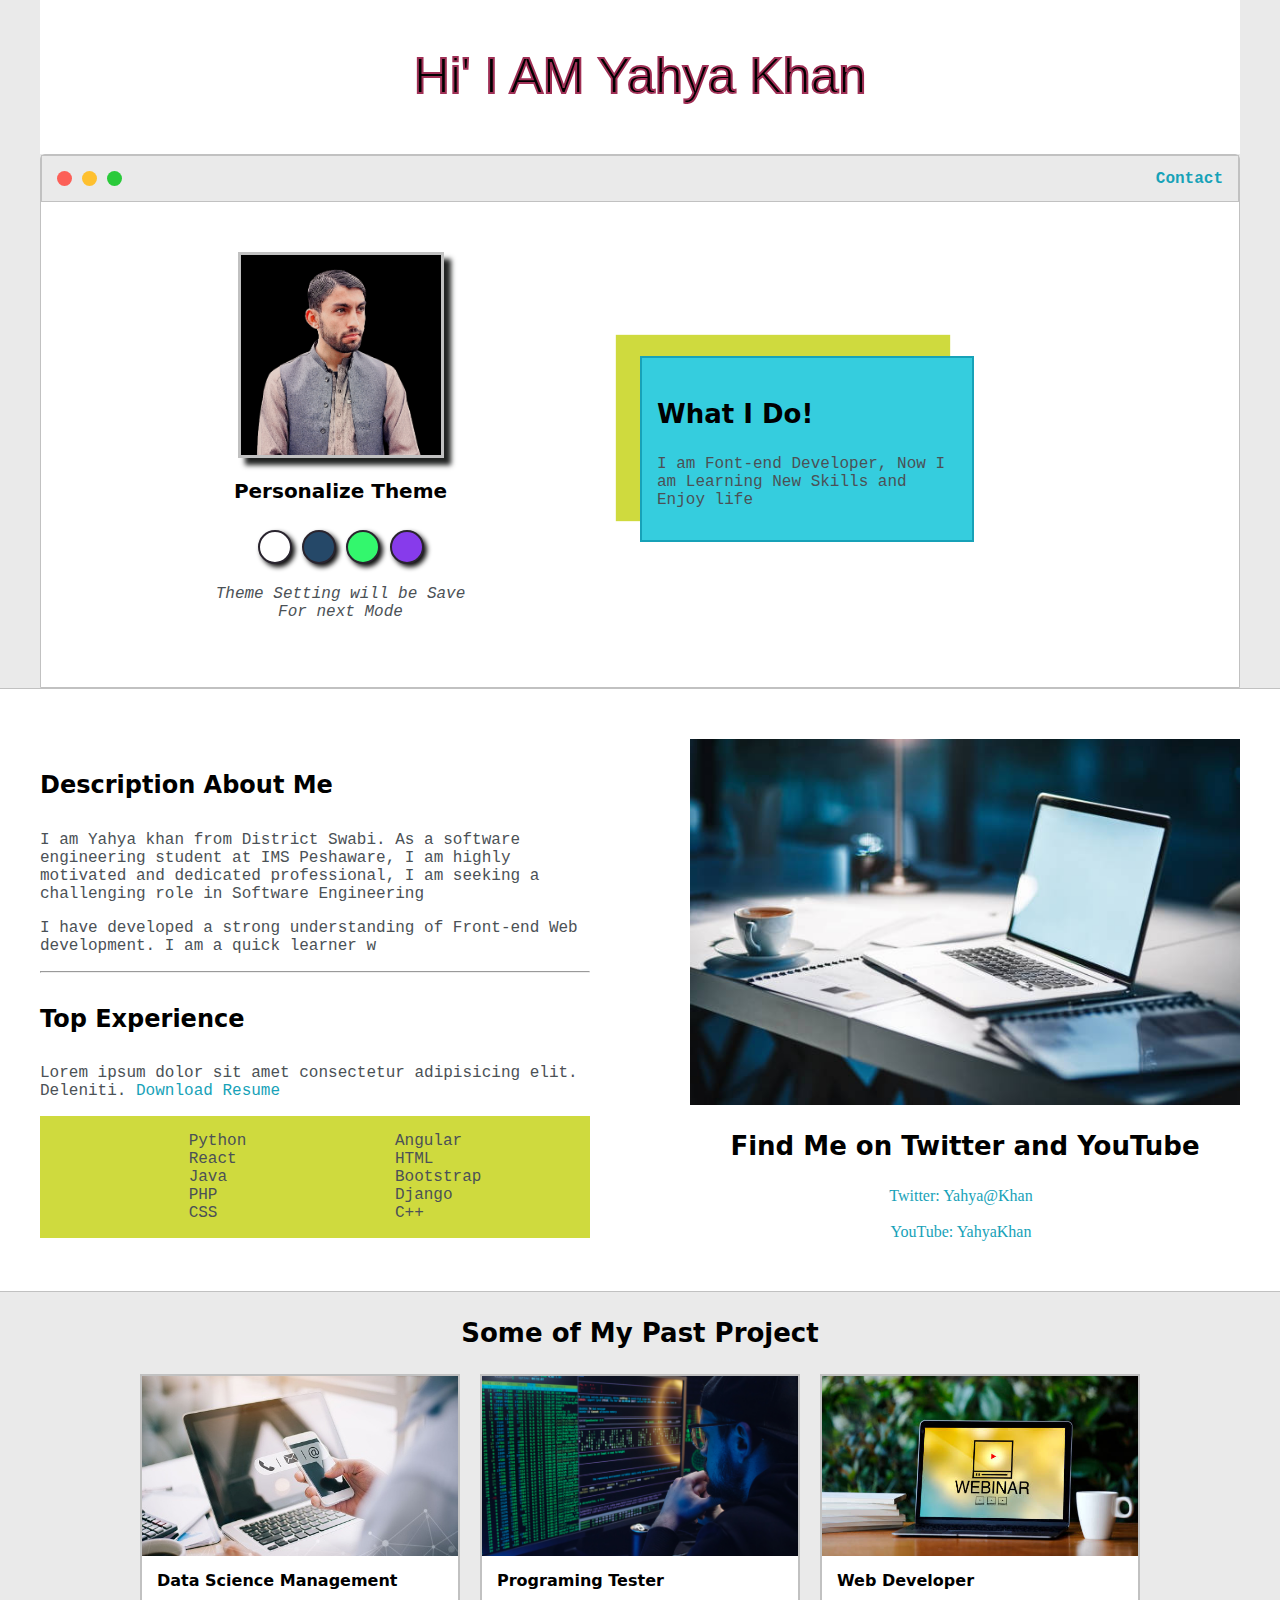
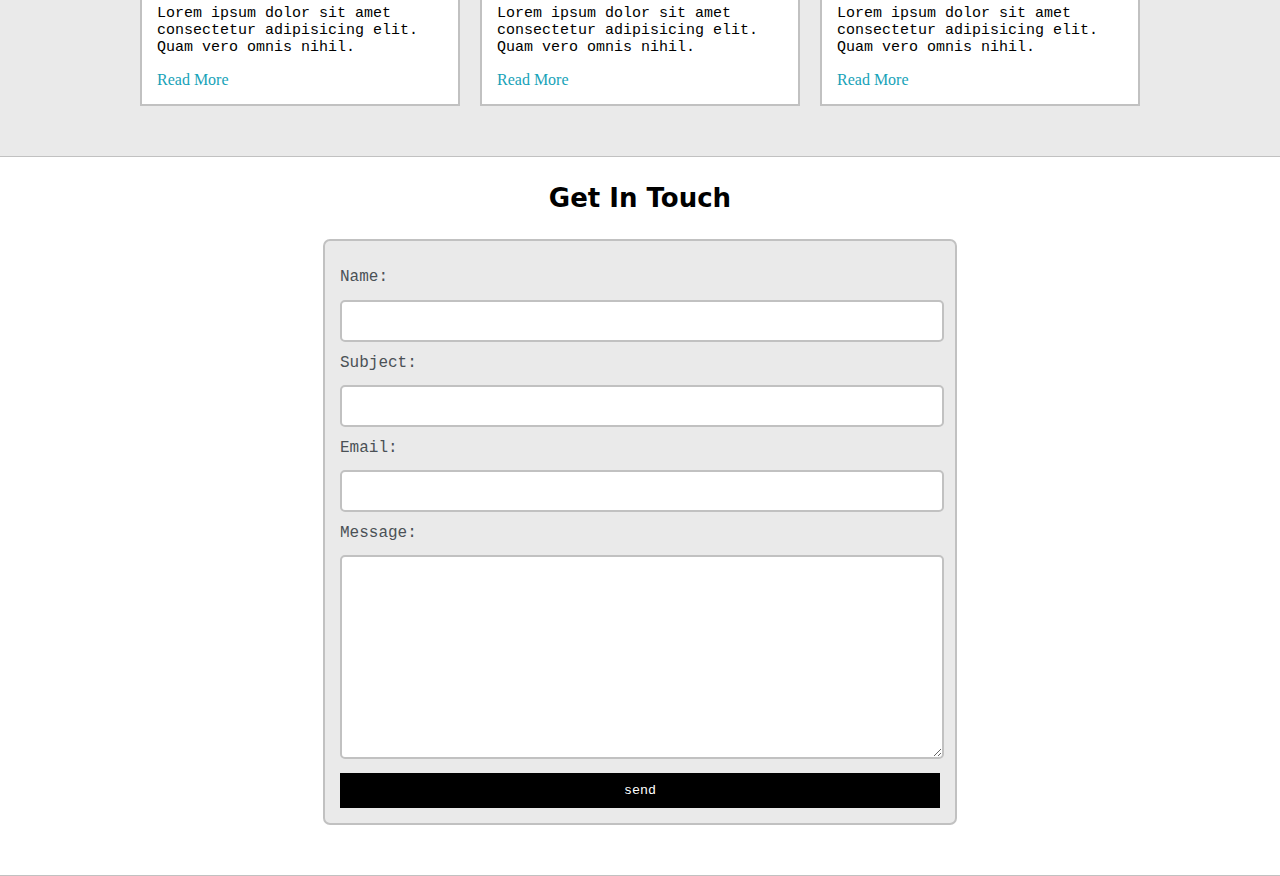
<file: My_Protifolio/index.html>
<!DOCTYPE html>
<html lang="en">
  <head>
    <meta charset="UTF-8" />
    <meta http-equiv="X-UA-Compatible" content="IE=edge" />
    <meta name="viewport" content="width=device-width, initial-scale=1.0" />
    <!-- <link rel="stylesheet" href="Portfolio.css">
    <link id="theme-style" rel="stylesheet" href="blue.css">
    <link id="theme-style" rel="stylesheet" href="green.css"> -->
    <link id="theme-style" rel="stylesheet" href="purple.css" />
    <!--Fas icons-->
    <link
      rel="stylesheet"
      href="https://cdnjs.cloudflare.com/ajax/libs/font-awesome/6.1.2/css/all.min.css"
      integrity="sha512-1sCRPdkRXhBV2PBLUdRb4tMg1w2YPf37qatUFeS7zlBy7jJI8Lf4VHwWfZZfpXtYSLy85pkm9GaYVYMfw5BC1A=="
      crossorigin="anonymous"
      referrerpolicy="no-referrer"
    />
    <title>Real Website</title>
  </head>
  <body>
    <section class="s1">
      <div class="main-container">
        <div class="wrapper">
          <svg>
            <text x="50%" y="50%" dy=".35em" text-anchor="middle">
              Hi' I AM Yahya Khan
            </text>
          </svg>
        </div>
        <!-- ================================ -->
        <div class="intro-wrapper">
          <div class="nav-wrapper">
            <div class="dots-wrapper">
              <div id="dot-1" class="browser-dot"></div>
              <div id="dot-2" class="browser-dot"></div>
              <div id="dot-3" class="browser-dot"></div>
            </div>

            <ul id="navigation">
              <li><a href="#">Contact</a></li>
            </ul>
          </div>
          <div class="left-column">
            <img src="./Yahya.png" alt="" id="profile_pic" />
            <h5 style="text-align: center; line-height: 0">
              Personalize Theme
            </h5>
            <div id="theme">
              <div data-mode="light" class="theme_dot" id="light_mode"></div>
              <div data-mode="blue" class="theme_dot" id="blue_mode"></div>
              <div data-mode="green" class="theme_dot" id="green_mode"></div>
              <div data-mode="pink" class="theme_dot" id="pink_mode"></div>
            </div>

            <p id="setting_note">
              Theme Setting will be Save <br />
              For next Mode
            </p>
          </div>
          <div class="right-column">
            <div id="preview">
              <h3>What I Do!</h3>
              <p>
                I am Font-end Developer, Now I am Learning New Skills and Enjoy
                life
              </p>
            </div>
          </div>
        </div>
      </div>
    </section>

    <section class="s2">
      <div class="main-container">
        <div class="about-wrapper">
          <div class="about-me">
            <h4>Description About Me</h4>
            <p>
              I am Yahya khan from District Swabi. As a software engineering
              student at IMS Peshaware, I am highly motivated and dedicated
              professional, I am seeking a challenging role in Software
              Engineering
            </p>
            <p>
              I have developed a strong understanding of Front-end Web
              development. I am a quick learner w
            </p>

            <hr />
            <h4>Top Experience</h4>
            <p>
              Lorem ipsum dolor sit amet consectetur adipisicing elit. Deleniti.
              <a target="_blank" href="#">Download Resume</a>
            </p>

            <div id="skills">
              <ul>
                <li>Python</li>
                <li>React</li>
                <li>Java</li>
                <li>PHP</li>
                <li>CSS</li>
              </ul>
              <ul>
                <li>Angular</li>
                <li>HTML</li>
                <li>Bootstrap</li>
                <li>Django</li>
                <li>C++</li>
              </ul>
            </div>
          </div>

          <div class="social-links">
            <img id="social_image" src="./Laptop-7.jpg" alt="" />
            <h3>Find Me on Twitter and YouTube</h3>
            <a href="#" target="_blank"
              >Twitter: Yahya@Khan &nbsp;
              <i
                class="fa-brands fa-twitter fa-beat fa-lg"
                style="color: #eb0f0f"
              ></i
            ></a>
            <br />
            <a href="#" target="_blank"
              >YouTube: YahyaKhan &nbsp;
              <i
                class="fa-brands fa-youtube fa-beat fa-lg"
                style="color: #fa051e"
              ></i
            ></a>
          </div>
        </div>
      </div>
    </section>

    <section class="s1">
      <div class="main-container">
        <h3 style="text-align: center">Some of My Past Project</h3>
        <div class="post-wrapper">
          <div class="post">
            <img src="./iphone-1.jpg" alt="" class="tumbnail" />
            <div class="post-preview">
              <h6 class="post-title">Data Science Management</h6>
              <p class="post-intro">
                Lorem ipsum dolor sit amet consectetur adipisicing elit. Quam
                vero omnis nihil.
              </p>
              <a href="#">Read More</a>
            </div>
          </div>

          <div class="post">
            <img class="tumbnail" src="./Programing-1.jpg" alt="" />
            <div class="post-preview">
              <h6 class="post-title">Programing Tester</h6>
              <p class="post-intro">
                Lorem ipsum dolor sit amet consectetur adipisicing elit. Quam
                vero omnis nihil.
              </p>
              <a href="#">Read More</a>
            </div>
          </div>

          <div class="post">
            <img class="tumbnail" src="./PC-1.jpg" alt="" />
            <div class="post-preview">
              <h6 class="post-title">Web Developer</h6>
              <p class="post-intro">
                Lorem ipsum dolor sit amet consectetur adipisicing elit. Quam
                vero omnis nihil.
              </p>
              <a href="#">Read More</a>
            </div>
          </div>
        </div>
      </div>
    </section>

    <section class="s2">
      <div class="main-container">
        <h3 style="text-align: center">Get In Touch</h3>

        <form id="contact-form">
          <label>Name:</label>
          <input class="input-field" type="text" name="name" />
          <label>Subject:</label>
          <input class="input-field" type="text" name="subject" />
          <label>Email:</label>
          <input class="input-field" type="email" name="email" />
          <label>Message:</label>
          <textarea
            name="message"
            id=""
            cols="30"
            rows="10"
            class="input-field"
          ></textarea>

          <input type="submit" id="submit-btn" value="send" />
        </form>
      </div>
    </section>

    <script src="main.js"></script>
  </body>
</html>
</file>
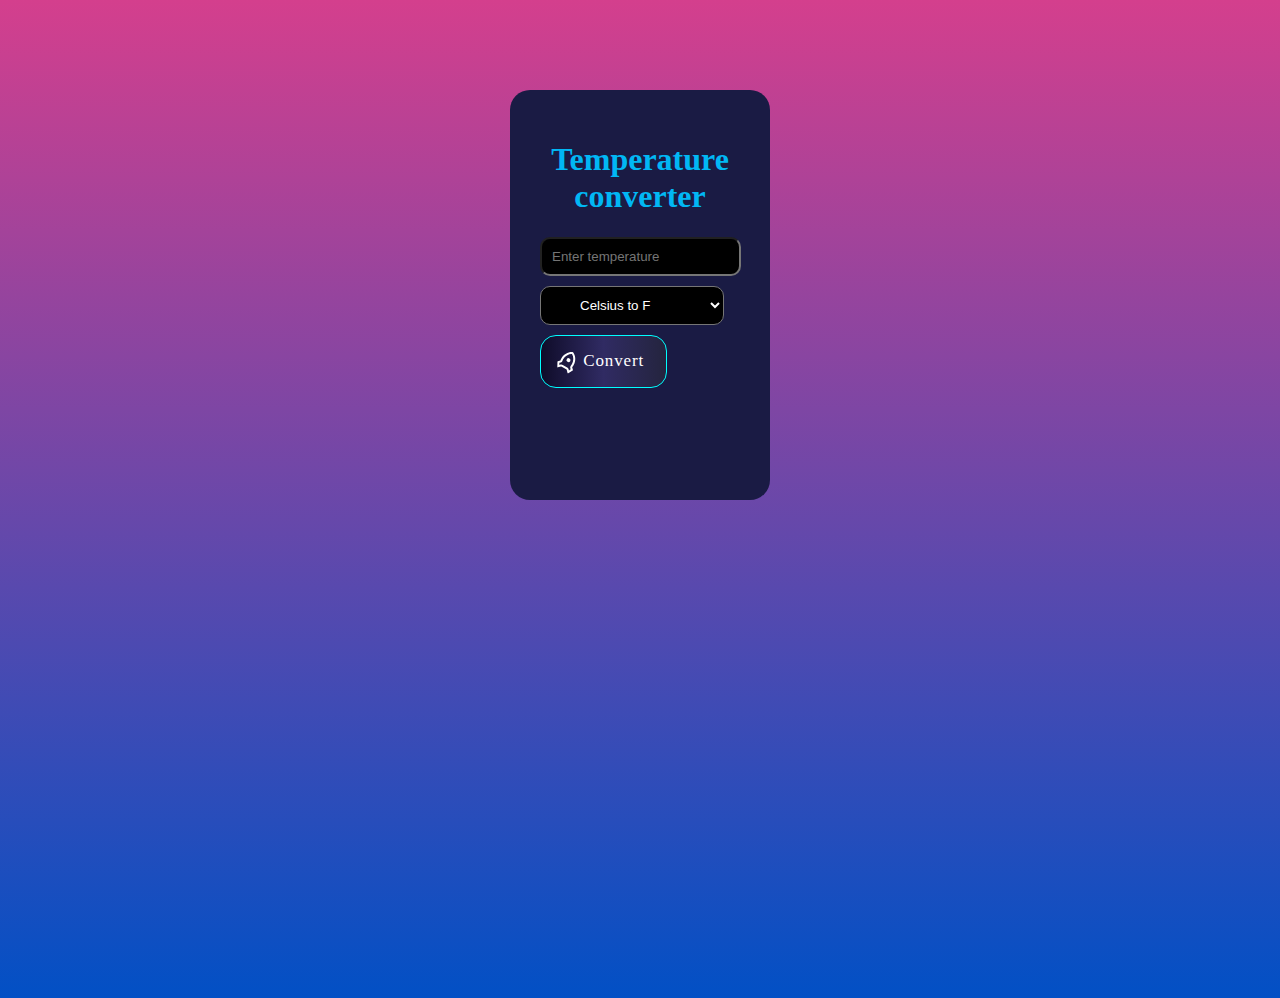
<file: Temperature_Converter/Temperature_Converter.html>
<!DOCTYPE html>
<html lang="en">
  <head>
    <meta charset="UTF-8" />
    <meta name="viewport" content="width=device-width, initial-scale=1.0" />
    <title>Temperature</title>
    <style>
      body {
        background-image: linear-gradient(to top, #0250c5 0%, #d43f8d 100%);
        height: 100vh;
      }
      .container {
        width: 200px;
        height: 350px;
        background-color: rgb(26, 27, 68);
        margin: 90px auto;
        padding: 30px;
        border-radius: 20px;
      }
      .container h1 {
        color: rgb(1, 183, 244);
        text-align: center;
        font-size: 2em;
      }
      .container #temp-input {
        color: white;
        background-color: black;
        padding: 10px;
        border-radius: 10px;
      }
      .container #different_scale {
        margin-top: 10px;
        color: white;
        background-color: black;
        padding: 10px 35px;
        border-radius: 10px;
      }
      .container button {
        margin-top: 10px;
        display: flex;
        align-items: center;
        font-family: inherit;
        font-weight: 500;
        font-size: 17px;
        padding: 0.8em 1.3em 0.8em 0.9em;
        color: white;
        background: #ad5389;
        background: linear-gradient(to right, #0f0c29, #302b63, #24243e);
        border: 1px solid aqua;
        letter-spacing: 0.05em;
        border-radius: 16px;
      }

      .container button svg {
        margin-right: 3px;
        transform: rotate(30deg);
        transition: transform 0.5s cubic-bezier(0.76, 0, 0.24, 1);
      }

      .container button span {
        transition: transform 0.5s cubic-bezier(0.76, 0, 0.24, 1);
      }

      .container button:hover svg {
        transform: translateX(5px) rotate(90deg);
      }

      .container button:hover span {
        transform: translateX(7px);
      }
      .container #result {
        color: aqua;
      }
    </style>
  </head>
  <body>
    <div class="container">
      <h1>Temperature converter</h1>
      <form>
        <input type="number" placeholder="Enter temperature" id="temp-input" />
        <select id="different_scale">
          <option value="celsius">Celsius to F</option>
          <option value="fahrenheit">Fahrenheit to C</option>
          <option value="kelvin">C to Kelvin</option>
          <option value="k_c">Kelvin to C</option>
        </select>
      </form>
      <button id="convert">
        <svg
          xmlns="http://www.w3.org/2000/svg"
          viewBox="0 0 24 24"
          width="24"
          height="24"
        >
          <path fill="none" d="M0 0h24v24H0z"></path>
          <path
            fill="currentColor"
            d="M5 13c0-5.088 2.903-9.436 7-11.182C16.097 3.564 19 7.912 19 13c0 .823-.076 1.626-.22 2.403l1.94 1.832a.5.5 0 0 1 .095.603l-2.495 4.575a.5.5 0 0 1-.793.114l-2.234-2.234a1 1 0 0 0-.707-.293H9.414a1 1 0 0 0-.707.293l-2.234 2.234a.5.5 0 0 1-.793-.114l-2.495-4.575a.5.5 0 0 1 .095-.603l1.94-1.832C5.077 14.626 5 13.823 5 13zm1.476 6.696l.817-.817A3 3 0 0 1 9.414 18h5.172a3 3 0 0 1 2.121.879l.817.817.982-1.8-1.1-1.04a2 2 0 0 1-.593-1.82c.124-.664.187-1.345.187-2.036 0-3.87-1.995-7.3-5-8.96C8.995 5.7 7 9.13 7 13c0 .691.063 1.372.187 2.037a2 2 0 0 1-.593 1.82l-1.1 1.039.982 1.8zM12 13a2 2 0 1 1 0-4 2 2 0 0 1 0 4z"
          ></path>
        </svg>
        <span>Convert</span>
      </button>
      <p id="result"></p>
    </div>

    <script>
      const temperatureInput = document.getElementById("temp-input");
      const scaleSelect = document.getElementById("different_scale");
      const convertButton = document.getElementById("convert");
      const resultParagraph = document.getElementById("result");

      convertButton.addEventListener("click", () => {
        const temperature = parseFloat(temperatureInput.value);
        const scale = scaleSelect.value;

        let convertedTemperature;

        switch (scale) {
          // Celsius to Fahrenheit
          case "celsius":
            convertedTemperature = (temperature * 9) / 5 + 32;
            break;
          // Fahrenheit to celsius
          case "fahrenheit":
            convertedTemperature = ((temperature - 32) * 5) / 9;
            break;
          // Celsius to kelvin
          case "kelvin":
            convertedTemperature = temperature + 273.15;
            break;
          // Kelvin to Celsius
          case "k_c":
            convertedTemperature = temperature - 273.15;
            break;
        }

        resultParagraph.innerHTML = `${temperature} degrees ${scale} is equal to ${convertedTemperature.toFixed(
          2
        )} degrees.`;
      });
    </script>
  </body>
</html>
</file>
<file: My_Protifolio/Portfolio.css>
:root {
  --mainColor: #eaeaea;
  --secondaryColor: #fff;

  --borderColor: #c1c1c1;
  --themeBorder: #29242e;
  --previewBg: rgb(53, 205, 222);
  --mainText: black;
  --secondaryText: #4b5156;
  --btnColor: rgb(0, 0, 0);
  --shadowBox: rgb(207, 218, 62);
}

html,
body {
  margin: 0;
  padding: 0;
}
body * {
  transition: 0.3s;
}

h1,
h2,
h3,
h4,
h5,
h6,
strong {
  color: var(--mainText);
  font-family: system-ui, -apple-system, BlinkMacSystemFont, "Segoe UI", Roboto,
    Oxygen, Ubuntu, Cantarell, "Open Sans", "Helvetica Neue", sans-serif;
  font-weight: 900;
}

p,
li,
span,
label,
input,
textarea,
input {
  color: var(--secondaryText);
  font-family: "Courier New", Courier, monospace;
}

h1 {
  font-size: 56px;
}
h2 {
  font-size: 36px;
}
h3 {
  font-size: 26px;
}
h4 {
  font-size: 24px;
}
h5 {
  font-size: 20px;
}
h6 {
  font-size: 16px;
}
a {
  text-decoration: none;
  color: #17a2b8;
}
ul {
  list-style: none;
}

.s1 {
  background-color: var(--mainColor);
  border-bottom: 1px solid var(--borderColor);
  overflow: auto; /*    remove the light space */
}

.s2 {
  background-color: var(--secondaryColor);
  border-bottom: 1px solid var(--borderColor);
  overflow: auto;
}

.main-container {
  width: 1200px;
  margin: 0 auto;
}

/* Heading start */
@import url("https://fonts.googleapis.com/css2?family=Russo+One&display=swap");

svg {
  font-family: Arial, Helvetica, sans-serif;
  width: 100%;
  height: 100%;
}
svg text {
  animation: stroke 5s infinite alternate;
  stroke-width: 2;
  stroke: #a03056;
  font-size: 50px;
}
@keyframes stroke {
  0% {
    fill: rgba(68, 23, 204, 0);
    stroke: #000;
    stroke-dashoffset: 25%;
    stroke-dasharray: 0 50%;
    stroke-width: 2;
  }
  70% {
    fill: rgba(68, 23, 204, 0);
    stroke: #000;
  }
  80% {
    fill: rgba(68, 23, 204, 0);
    stroke: #000;
    stroke-width: 3;
  }
  100% {
    fill: var(--mainText);
    stroke: rgba(160, 48, 86, 0);
    stroke-dashoffset: -25%;
    stroke-dasharray: 50% 0;
    stroke-width: 0;
  }
}

.wrapper {
  background-color: var(--secondaryColor);
}

/* End of heading */
.intro-wrapper {
  background-color: var(--secondaryColor);
  border: 1px solid var(--borderColor);
  display: grid;
  border-radius: 5px 5px 0 0;
  grid-template-columns: 1fr 1fr;
  /* ========== Below two step show and set the area of left nav and right ============*/
  grid-template-areas:
    "nav-wrapper nav-wrapper"
    "left-column right-column";
}
.nav-wrapper {
  display: flex;
  justify-content: space-between;
  align-items: center;
  grid-area: nav-wrapper;
  border: 1px solid var(--borderColor);
  background-color: var(--mainColor);
}
.dots-wrapper {
  display: flex;
  padding: 10px;
}
#navigation {
  margin: 0;
  padding: 10px;
}

#navigation li {
  display: inline-block;
  margin-left: 5px;
  margin-right: 5px;
  font-weight: bold;
}
.browser-dot {
  height: 15px;
  margin: 5px;
  background-color: black;
  width: 15px;
  border-radius: 50%;
}
#dot-1 {
  background-color: #fc6058;
}
#dot-2 {
  background-color: #fec02f;
}
#dot-3 {
  background-color: #2aca3a;
}
.left-column {
  grid-area: left-column;
  padding: 50px 0;
}
#profile_pic {
  display: block;
  margin: 0 auto;
  width: 200px;
  height: 200px;
  object-fit: cover;
  box-shadow: 7px 7px 5px rgb(33, 35, 34);
  border: 3px solid var(--borderColor);
}
#theme {
  display: flex;
  justify-content: center;
}
.theme_dot {
  width: 30px;
  height: 30px;
  border-radius: 50%;
  box-shadow: 3px 3px 5px rgb(12, 12, 12);
  cursor: pointer;
  margin: 5px;
  border: 2px solid var(--themeBorder);
}
.theme_dot:hover {
  border-width: 5px;
}
#light_mode {
  background-color: #fff;
}
#blue_mode {
  background-color: #254868;
}
#green_mode {
  background-color: #33f76d;
}
#pink_mode {
  background-color: rgb(135, 59, 235);
}

#setting_note {
  font-size: 16px;
  font-style: italic;
  text-align: center;
}

.right-column {
  grid-area: right-column;
  display: grid;
  /* justify-content: center; */
  align-items: center;
  margin-top: 10px;
  padding-bottom: 50px;
  padding-top: 50px;
}
#preview {
  width: 300px;
  border: 2px solid #17a2b8;
  background-color: var(--previewBg);
  padding: 15px;
  box-shadow: -24px -21px 1px var(--shadowBox);
}

.about-wrapper {
  display: grid;
  grid-template-columns: repeat(auto-fit, minmax(320px, 1fr));
  padding: 50px 0;
  gap: 100px;
}
#skills {
  color: var(--mainText);
  display: flex;
  justify-content: space-evenly;
  background-color: var(--shadowBox);
}
.social-links {
  display: grid;
  justify-content: center;
  text-align: center;
}
#social_image {
  width: 100%;
}
@media (max-width: 1200px) {
  .main-container {
    width: 95%;
  }
}

@media (max-width: 800px) {
  .intro-wrapper {
    grid-template-columns: 1fr;
    /* ========== Below two step show and set the area of left nav and right ============*/
    grid-template-areas:
      "nav-wrapper"
      "left-column"
      "right-column";
  }
  svg text {
    animation: stroke 5s infinite alternate;
    stroke-width: 2;
    stroke: #a03056;
    font-size: 30px;
  }
  .right-column {
    justify-content: center;
  }
}

/*=========================*/
.post-wrapper {
  display: grid;
  grid-template-columns: repeat(auto-fit, 320px);
  gap: 20px;
  justify-content: center;
  padding-bottom: 50px;
}

.tumbnail {
  display: block;
  width: 100%;
  height: 180px;
  object-fit: cover;
}

.post {
  border: 2px solid var(--borderColor);
}
.post-preview {
  background-color: #fff;
  padding: 15px;
}
.post-title {
  color: black;
  margin: 0;
}
.post-intro {
  color: black;
  font-size: 15px;
}

#submit-btn {
  width: 100%;
  margin-top: 10px;
  padding: 10px 0;
  color: #fff;
  background-color: var(--btnColor);
  border: none;
}

#contact-form {
  display: block;
  max-width: 600px;
  margin: 0 auto;
  border: 2px solid var(--borderColor);
  background-color: var(--mainColor);
  margin-bottom: 50px;
  padding: 15px;
  border-radius: 7px;
}
#contact-form label {
  line-height: 2.7em;
}
#contact-form textarea {
  min-height: 100px;
  font-size: 16px;
}
.input-field {
  width: 100%;
  padding: 10px 0;
  background-color: var(--secondaryColor);
  font-size: 16px;
  border-radius: 5px;
  border: 2px solid var(--borderColor);
}
</file>
<file: My_Protifolio/blue.css>
:root {
  --mainColor: #254868;
  --secondaryColor: #254868;

  --borderColor: #117989;
  --themeBorder: #fff;
  --previewBg: rgb(25, 39, 53, 0.8);
  --mainText: #fff;
  --secondaryText: #eeeeee;
  --btnColor: rgba(28, 31, 188, 0.427);
  --shadowBox: rgba(14, 86, 174, 0.58);
}

html,
body {
  margin: 0;
  padding: 0;
}
body * {
  transition: 0.3s;
}

h1,
h2,
h3,
h4,
h5,
h6,
strong {
  color: var(--mainText);
  font-family: system-ui, -apple-system, BlinkMacSystemFont, "Segoe UI", Roboto,
    Oxygen, Ubuntu, Cantarell, "Open Sans", "Helvetica Neue", sans-serif;
  font-weight: 900;
}

p,
li,
span,
label,
input,
textarea,
input {
  color: var(--secondaryText);
  font-family: "Courier New", Courier, monospace;
}

h1 {
  font-size: 56px;
}
h2 {
  font-size: 36px;
}
h3 {
  font-size: 26px;
}
h4 {
  font-size: 24px;
}
h5 {
  font-size: 20px;
}
h6 {
  font-size: 16px;
}
a {
  text-decoration: none;
  color: #17a2b8;
}
ul {
  list-style: none;
}

.s1 {
  background-color: var(--mainColor);
  border-bottom: 1px solid var(--borderColor);
  overflow: auto; /*    remove the light space */
}

.s2 {
  background-color: var(--secondaryColor);
  border-bottom: 1px solid var(--borderColor);
  overflow: auto;
}

.main-container {
  width: 1200px;
  margin: 0 auto;
}
/* Heading start */
@import url("https://fonts.googleapis.com/css2?family=Russo+One&display=swap");


svg {
  font-family: Arial, Helvetica, sans-serif;
  width: 100%;
  height: 100%;
}
svg text {
  animation: stroke 5s infinite alternate;
  stroke-width: 2;
  stroke: #a03056;
  font-size: 50px;
}
@keyframes stroke {
  0% {
    fill: rgba(68, 23, 204, 0);
    stroke: #000;
    stroke-dashoffset: 25%;
    stroke-dasharray: 0 50%;
    stroke-width: 2;
  }
  70% {
    fill: rgba(68, 23, 204, 0);
    stroke: #000;
  }
  80% {
    fill: rgba(68, 23, 204, 0);
    stroke: #000;
    stroke-width: 3;
  }
  100% {
    fill: var(--mainText);
    stroke: rgba(160, 48, 86, 0);
    stroke-dashoffset: -25%;
    stroke-dasharray: 50% 0;
    stroke-width: 0;
  }
}

.wrapper {
  background-color: var(--secondaryColor);
}

/* End of heading */
.intro-wrapper {
  background-color: var(--secondaryColor);
  border: 1px solid var(--borderColor);
  display: grid;
  border-radius: 5px 5px 0 0;
  grid-template-columns: 1fr 1fr;
  /* ========== Below two step show and set the area of left nav and right ============*/
  grid-template-areas:
    "nav-wrapper nav-wrapper"
    "left-column right-column";
}
.nav-wrapper {
  display: flex;
  justify-content: space-between;
  align-items: center;
  grid-area: nav-wrapper;
  border: 1px solid var(--borderColor);
  background-color: var(--mainColor);
}
.dots-wrapper {
  display: flex;
  padding: 10px;
}
#navigation {
  margin: 0;
  padding: 10px;
}

#navigation li {
  display: inline-block;
  margin-left: 5px;
  margin-right: 5px;
  font-weight: bold;
}
.browser-dot {
  height: 15px;
  margin: 5px;
  background-color: black;
  width: 15px;
  border-radius: 50%;
}
#dot-1 {
  background-color: #fc6058;
}
#dot-2 {
  background-color: #fec02f;
}
#dot-3 {
  background-color: #2aca3a;
}
.left-column {
  grid-area: left-column;
  padding: 50px 0;
}
#profile_pic {
  display: block;
  margin: 0 auto;
  width: 200px;
  height: 200px;
  object-fit: cover;
  box-shadow: 7px 7px 5px rgb(33, 35, 34);
  border: 3px solid var(--borderColor);
}
#theme {
  display: flex;
  justify-content: center;
}
.theme_dot {
  width: 30px;
  height: 30px;
  border-radius: 50%;
  box-shadow: 3px 3px 5px rgb(12, 12, 12);
  cursor: pointer;
  margin: 5px;
  border: 2px solid var(--themeBorder);
}
.theme_dot:hover {
  border-width: 5px;
}
#light_mode {
  background-color: #fff;
}
#blue_mode {
  background-color: #254868;
}
#green_mode {
  background-color: #33f76d;
}
#pink_mode {
  background-color: rgb(135, 59, 235);
}

#setting_note {
  font-size: 16px;
  font-style: italic;
  text-align: center;
}

.right-column {
  grid-area: right-column;
  display: grid;
  /* justify-content: center; */
  align-items: center;
  margin-top: 10px;
  padding-bottom: 50px;
  padding-top: 50px;
}
#preview {
  width: 300px;
  border: 2px solid #17a2b8;
  background-color: var(--previewBg);
  padding: 15px;
  box-shadow: -24px -21px 1px var(--shadowBox);
}

.about-wrapper {
  display: grid;
  grid-template-columns: repeat(auto-fit, minmax(320px, 1fr));
  padding: 50px 0;
  gap: 100px;
}
#skills {
  color: var(--mainText);
  display: flex;
  justify-content: space-evenly;
  background-color: var(--shadowBox);
}
.social-links {
  display: grid;
  justify-content: center;
  text-align: center;
}
#social_image {
  width: 100%;
}
@media (max-width: 1200px) {
  .main-container {
    width: 95%;
  }
}

@media (max-width: 800px) {
  .intro-wrapper {
    grid-template-columns: 1fr;
    /* ========== Below two step show and set the area of left nav and right ============*/
    grid-template-areas:
      "nav-wrapper"
      "left-column"
      "right-column";
  }
  svg text {
    animation: stroke 5s infinite alternate;
    stroke-width: 2;
    stroke: #a03056;
    font-size: 30px;
  }
  .right-column {
    justify-content: center;
  }
}

/*=========================*/
.post-wrapper {
  display: grid;
  grid-template-columns: repeat(auto-fit, 320px);
  gap: 20px;
  justify-content: center;
  padding-bottom: 50px;
}

.tumbnail {
  display: block;
  width: 100%;
  height: 180px;
  object-fit: cover;
}

.post {
  border: 2px solid var(--borderColor);
}
.post-preview {
  background-color: #fff;
  padding: 15px;
}
.post-title {
  color: black;
  margin: 0;
}
.post-intro {
  color: black;
  font-size: 15px;
}

#submit-btn {
  width: 100%;
  margin-top: 10px;
  padding: 10px 0;
  color: #fff;
  background-color: var(--btnColor);
  border: none;
}

#contact-form {
  display: block;
  max-width: 600px;
  margin: 0 auto;
  border: 2px solid var(--borderColor);
  background-color: var(--mainColor);
  margin-bottom: 50px;
  padding: 15px;
  border-radius: 7px;
}
#contact-form label {
  line-height: 2.7em;
}
#contact-form textarea {
  min-height: 100px;
  font-size: 16px;
}
.input-field {
  width: 100%;
  padding: 10px 0;
  background-color: var(--secondaryColor);
  font-size: 16px;
  border-radius: 5px;
  border: 2px solid var(--borderColor);
}
</file>
<file: My_Protifolio/green.css>
:root {
  --mainColor: #33f76d;
  --secondaryColor: #33f76d;

  --borderColor: #1eba0c;
  --themeBorder: #fff;
  --previewBg: rgba(78, 254, 114, 0.8);
  --mainText: rgb(254, 251, 251);
  --secondaryText: #0c0c0c;
  --btnColor: rgba(6, 120, 38, 0.8);
  --shadowBox: #28c457;
}
html,
body {
  margin: 0;
  padding: 0;
}
body * {
  transition: 0.3s;
}
h1,
h2,
h3,
h4,
h5,
h6,
strong {
  color: var(--mainText);
  font-family: system-ui, -apple-system, BlinkMacSystemFont, "Segoe UI", Roboto,
    Oxygen, Ubuntu, Cantarell, "Open Sans", "Helvetica Neue", sans-serif;
  font-weight: 900;
}

p,
li,
span,
label,
input,
textarea,
input {
  color: var(--secondaryText);
  font-family: "Courier New", Courier, monospace;
}

h1 {
  font-size: 56px;
}
h2 {
  font-size: 36px;
}
h3 {
  font-size: 26px;
}
h4 {
  font-size: 24px;
}
h5 {
  font-size: 20px;
}
h6 {
  font-size: 16px;
}
a {
  text-decoration: none;
  color: #17a2b8;
}
ul {
  list-style: none;
}

.s1 {
  background-color: var(--mainColor);
  border-bottom: 1px solid var(--borderColor);
  overflow: auto; /*    remove the light space */
}

.s2 {
  background-color: var(--secondaryColor);
  border-bottom: 1px solid var(--borderColor);
  overflow: auto;
}

.main-container {
  width: 1200px;
  margin: 0 auto;
}

/* Heading start */
@import url("https://fonts.googleapis.com/css2?family=Russo+One&display=swap");

svg {
  font-family: Arial, Helvetica, sans-serif;
  width: 100%;
  height: 100%;
}
svg text {
  animation: stroke 5s infinite alternate;
  stroke-width: 2;
  stroke: #a03056;
  font-size: 50px;
}
@keyframes stroke {
  0% {
    fill: rgba(68, 23, 204, 0);
    stroke: #000;
    stroke-dashoffset: 25%;
    stroke-dasharray: 0 50%;
    stroke-width: 2;
  }
  70% {
    fill: rgba(68, 23, 204, 0);
    stroke: #000;
  }
  80% {
    fill: rgba(68, 23, 204, 0);
    stroke: #000;
    stroke-width: 3;
  }
  100% {
    fill: #073a87;
    stroke: rgba(160, 48, 86, 0);
    stroke-dashoffset: -25%;
    stroke-dasharray: 50% 0;
    stroke-width: 0;
  }
}

.wrapper {
  background-color: var(--secondaryColor);
}

/* End of heading */
.intro-wrapper {
  background-color: var(--secondaryColor);
  border: 1px solid var(--borderColor);
  display: grid;
  border-radius: 5px 5px 0 0;
  grid-template-columns: 1fr 1fr;
  /* ========== Below two step show and set the area of left nav and right ============*/
  grid-template-areas:
    "nav-wrapper nav-wrapper"
    "left-column right-column";
}
.nav-wrapper {
  display: flex;
  justify-content: space-between;
  align-items: center;
  grid-area: nav-wrapper;
  border: 1px solid var(--borderColor);
  background-color: var(--mainColor);
}
.dots-wrapper {
  display: flex;
  padding: 10px;
}
#navigation {
  margin: 0;
  padding: 10px;
}

#navigation li {
  display: inline-block;
  margin-left: 5px;
  margin-right: 5px;
  font-weight: bold;
}
.browser-dot {
  height: 15px;
  margin: 5px;
  background-color: black;
  width: 15px;
  border-radius: 50%;
}
#dot-1 {
  background-color: #fc6058;
}
#dot-2 {
  background-color: #fec02f;
}
#dot-3 {
  background-color: #2aca3a;
}
.left-column {
  grid-area: left-column;
  padding: 50px 0;
}
#profile_pic {
  display: block;
  margin: 0 auto;
  width: 200px;
  height: 200px;
  object-fit: cover;
  box-shadow: 7px 7px 5px rgb(33, 35, 34);
  border: 3px solid var(--borderColor);
}
#theme {
  display: flex;
  justify-content: center;
}
.theme_dot {
  width: 30px;
  height: 30px;
  border-radius: 50%;
  box-shadow: 3px 3px 5px rgb(12, 12, 12);
  cursor: pointer;
  margin: 5px;
  border: 2px solid var(--themeBorder);
}
.theme_dot:hover {
  border-width: 5px;
}
#light_mode {
  background-color: #fff;
}
#blue_mode {
  background-color: #254868;
}
#green_mode {
  background-color: #33f76d;
}
#pink_mode {
  background-color: rgb(135, 59, 235);
}

#setting_note {
  font-size: 16px;
  font-style: italic;
  text-align: center;
}

.right-column {
  grid-area: right-column;
  display: grid;
  /* justify-content: center; */
  align-items: center;
  margin-top: 10px;
  padding-bottom: 50px;
  padding-top: 50px;
}
#preview {
  width: 300px;
  border: 2px solid #17a2b8;
  background-color: var(--previewBg);
  padding: 15px;
  box-shadow: -24px -21px 1px var(--shadowBox);
}

.about-wrapper {
  display: grid;
  grid-template-columns: repeat(auto-fit, minmax(320px, 1fr));
  padding: 50px 0;
  gap: 100px;
}
#skills {
  color: var(--mainText);
  display: flex;
  justify-content: space-evenly;
  background-color: var(--shadowBox);
}
.social-links {
  display: grid;
  justify-content: center;
  text-align: center;
}
#social_image {
  width: 100%;
}
@media (max-width: 1200px) {
  .main-container {
    width: 95%;
  }
}

@media (max-width: 800px) {
  .intro-wrapper {
    grid-template-columns: 1fr;
    /* ========== Below two step show and set the area of left nav and right ============*/
    grid-template-areas:
      "nav-wrapper"
      "left-column"
      "right-column";
  }
  svg text {
    animation: stroke 5s infinite alternate;
    stroke-width: 2;
    stroke: #a03056;
    font-size: 30px;
  }
  .right-column {
    justify-content: center;
  }
}

/*=========================*/
.post-wrapper {
  display: grid;
  grid-template-columns: repeat(auto-fit, 320px);
  gap: 20px;
  justify-content: center;
  padding-bottom: 50px;
}

.tumbnail {
  display: block;
  width: 100%;
  height: 180px;
  object-fit: cover;
}

.post {
  border: 2px solid var(--borderColor);
}
.post-preview {
  background-color: #fff;
  padding: 15px;
}
.post-title {
  color: black;
  margin: 0;
}
.post-intro {
  color: black;
  font-size: 15px;
}

#submit-btn {
  width: 100%;
  margin-top: 10px;
  padding: 10px 0;
  color: #fff;
  background-color: var(--btnColor);
  border: none;
}

#contact-form {
  display: block;
  max-width: 600px;
  margin: 0 auto;
  border: 2px solid var(--borderColor);
  background-color: var(--mainColor);
  margin-bottom: 50px;
  padding: 15px;
  border-radius: 7px;
}
#contact-form label {
  line-height: 2.7em;
}
#contact-form textarea {
  min-height: 100px;
  font-size: 16px;
}
.input-field {
  width: 100%;
  padding: 10px 0;
  background-color: var(--secondaryColor);
  font-size: 16px;
  border-radius: 5px;
  border: 2px solid var(--borderColor);
}
</file>
<file: My_Protifolio/purple.css>
:root {
  --mainColor: rgb(135, 59, 235);
  --secondaryColor: rgb(135, 59, 235);

  --borderColor: #631189;
  --themeBorder: #fff;
  --previewBg: rgb(152, 91, 233);
  --mainText: #fff;
  --secondaryText: #eeeeee;
  --btnColor: rgba(186, 93, 248, 0.975);
  --shadowBox: rgb(119, 17, 187);
}

html,
body {
  margin: 0;
  padding: 0;
}
body * {
  transition: 0.3s;
}

h1,
h2,
h3,
h4,
h5,
h6,
strong {
  color: var(--mainText);
  font-family: system-ui, -apple-system, BlinkMacSystemFont, "Segoe UI", Roboto,
    Oxygen, Ubuntu, Cantarell, "Open Sans", "Helvetica Neue", sans-serif;
  font-weight: 900;
}

p,
li,
span,
label,
input,
textarea,
input {
  color: var(--secondaryText);
  font-family: "Courier New", Courier, monospace;
}

h1 {
  font-size: 56px;
}
h2 {
  font-size: 36px;
}
h3 {
  font-size: 26px;
}
h4 {
  font-size: 24px;
}
h5 {
  font-size: 20px;
}
h6 {
  font-size: 16px;
}
a {
  text-decoration: none;
  color: #17a2b8;
}
ul {
  list-style: none;
}

.s1 {
  background-color: var(--mainColor);
  border-bottom: 1px solid var(--borderColor);
  overflow: auto; /*    remove the light space */
}

.s2 {
  background-color: var(--secondaryColor);
  border-bottom: 1px solid var(--borderColor);
  overflow: auto;
}

.main-container {
  width: 1200px;
  margin: 0 auto;
}

/* Heading start */
@import url("https://fonts.googleapis.com/css2?family=Russo+One&display=swap");

svg {
  font-family: Arial, Helvetica, sans-serif;
  width: 100%;
  height: 100%;
}
svg text {
  animation: stroke 5s infinite alternate;
  stroke-width: 2;
  stroke: #a03056;
  font-size: 50px;
}
@keyframes stroke {
  0% {
    fill: rgba(68, 23, 204, 0);
    stroke: #000;
    stroke-dashoffset: 25%;
    stroke-dasharray: 0 50%;
    stroke-width: 2;
  }
  70% {
    fill: rgba(68, 23, 204, 0);
    stroke: #000;
  }
  80% {
    fill: rgba(68, 23, 204, 0);
    stroke: #000;
    stroke-width: 3;
  }
  100% {
    fill: var(--mainText);
    stroke: rgba(160, 48, 86, 0);
    stroke-dashoffset: -25%;
    stroke-dasharray: 50% 0;
    stroke-width: 0;
  }
}

.wrapper {
  background-color: var(--secondaryColor);
}

/* End of heading */
.intro-wrapper {
  background-color: var(--secondaryColor);
  border: 1px solid var(--borderColor);
  display: grid;
  border-radius: 5px 5px 0 0;
  grid-template-columns: 1fr 1fr;
  /* ========== Below two step show and set the area of left nav and right ============*/
  grid-template-areas:
    "nav-wrapper nav-wrapper"
    "left-column right-column";
}
.nav-wrapper {
  display: flex;
  justify-content: space-between;
  align-items: center;
  grid-area: nav-wrapper;
  border: 1px solid var(--borderColor);
  background-color: var(--mainColor);
}
.dots-wrapper {
  display: flex;
  padding: 10px;
}
#navigation {
  margin: 0;
  padding: 10px;
}

#navigation li {
  display: inline-block;
  margin-left: 5px;
  margin-right: 5px;
  font-weight: bold;
}
.browser-dot {
  height: 15px;
  margin: 5px;
  background-color: black;
  width: 15px;
  border-radius: 50%;
}
#dot-1 {
  background-color: #fc6058;
}
#dot-2 {
  background-color: #fec02f;
}
#dot-3 {
  background-color: #2aca3a;
}
.left-column {
  grid-area: left-column;
  padding: 50px 0;
}
#profile_pic {
  display: block;
  margin: 0 auto;
  width: 200px;
  height: 200px;
  object-fit: cover;
  box-shadow: 7px 7px 5px rgb(33, 35, 34);
  border: 3px solid var(--borderColor);
}
#theme {
  display: flex;
  justify-content: center;
}
.theme_dot {
  width: 30px;
  height: 30px;
  border-radius: 50%;
  box-shadow: 3px 3px 5px rgb(12, 12, 12);
  cursor: pointer;
  margin: 5px;
  border: 2px solid var(--themeBorder);
}
.theme_dot:hover {
  border-width: 5px;
}
#light_mode {
  background-color: #fff;
}
#blue_mode {
  background-color: #254868;
}
#green_mode {
  background-color: #33f76d;
}
#pink_mode {
  background-color: rgb(135, 59, 235);
}

#setting_note {
  font-size: 16px;
  font-style: italic;
  text-align: center;
}

.right-column {
  grid-area: right-column;
  display: grid;
  /* justify-content: center; */
  align-items: center;
  margin-top: 10px;
  padding-bottom: 50px;
  padding-top: 50px;
}
#preview {
  width: 300px;
  border: 2px solid #17a2b8;
  background-color: var(--previewBg);
  padding: 15px;
  box-shadow: -24px -21px 1px var(--shadowBox);
}

.about-wrapper {
  display: grid;
  grid-template-columns: repeat(auto-fit, minmax(320px, 1fr));
  padding: 50px 0;
  gap: 100px;
}
#skills {
  color: var(--mainText);
  display: flex;
  justify-content: space-evenly;
  background-color: var(--shadowBox);
}
.social-links {
  display: grid;
  justify-content: center;
  text-align: center;
}
#social_image {
  width: 100%;
}
@media (max-width: 1200px) {
  .main-container {
    width: 95%;
  }
}

@media (max-width: 800px) {
  .intro-wrapper {
    grid-template-columns: 1fr;
    /* ========== Below two step show and set the area of left nav and right ============*/
    grid-template-areas:
      "nav-wrapper"
      "left-column"
      "right-column";
  }
  svg text {
    animation: stroke 5s infinite alternate;
    stroke-width: 2;
    stroke: #a03056;
    font-size: 30px;
  }
  .right-column {
    justify-content: center;
  }
}

/*=========================*/
.post-wrapper {
  display: grid;
  grid-template-columns: repeat(auto-fit, 320px);
  gap: 20px;
  justify-content: center;
  padding-bottom: 50px;
}

.tumbnail {
  display: block;
  width: 100%;
  height: 180px;
  object-fit: cover;
}

.post {
  border: 2px solid var(--borderColor);
}
.post-preview {
  background-color: #fff;
  padding: 15px;
}
.post-title {
  color: black;
  margin: 0;
}
.post-intro {
  color: black;
  font-size: 15px;
}

#submit-btn {
  width: 100%;
  margin-top: 10px;
  padding: 10px 0;
  color: #fff;
  background-color: var(--btnColor);
  border: none;
}

#contact-form {
  display: block;
  max-width: 600px;
  margin: 0 auto;
  border: 2px solid var(--borderColor);
  background-color: var(--mainColor);
  margin-bottom: 50px;
  padding: 15px;
  border-radius: 7px;
}
#contact-form label {
  line-height: 2.7em;
}
#contact-form textarea {
  min-height: 100px;
  font-size: 16px;
}
.input-field {
  width: 100%;
  padding: 10px 0;
  background-color: var(--secondaryColor);
  font-size: 16px;
  border-radius: 5px;
  border: 2px solid var(--borderColor);
}
</file>
